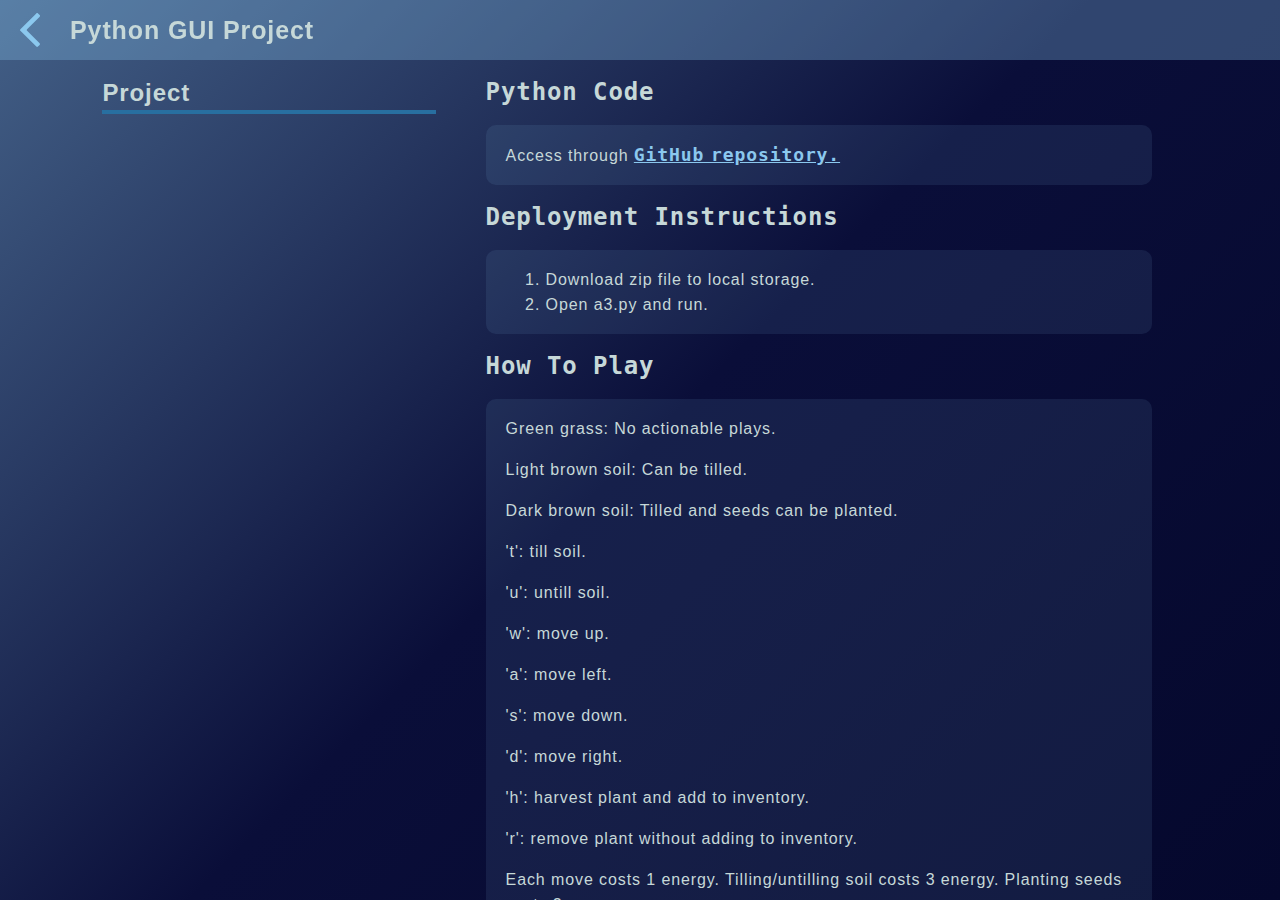
<file: website-project-page/python-GUI-project-page.html>
<!DOCTYPE html>
<html lang="en">
<head>
        <meta charset="utf-8" />
        <meta name="description" content="Web Development and Extended Resume 
            for Joy Yin." />
        <meta name="author" content="Joy Yin" />
        <meta name="language" content="english" />
        <meta name="googlebot" content="notranslate" />
        <meta name="rating" content="safe for kids"/>
        <meta name="copyright" content="Copyright 2023"/> 
        <!--ensures initialising transition is smooth-->
        <meta name="viewport" content="width=device-width, initial-scale=1.0">
        
        <link rel="stylesheet" href="website-project-CSS.css"/>

        <title>Joy's Website Project</title>   
</head>
<body>
    <div id="page-container">
        <a href="../index.html">
            <div id="nav-bar">
                <img src="../icons/back-icon.svg"
                    alt="back-button" 
                    id="back-icon" 
                    class="invert-image" 
                    width=40px 
                    height=40px />
                <!-- ../ refers to parent folder-->
                <span id="project-title">
                    Python GUI Project
                </span>
            </div>
        </a>
        <div id="all-content-container">
            <div id="content-container">
                <div class="heading-container">
                    <div class="heading-underline">
                    <h2 class="heading" id="intro">Project</h2>
                    </div>
                </div>
                <div class="description-container">
                    <h2 class="sub-heading" id="aim">Python Code</h2>
                    <div class="background-cube">
                        <p>
                            Access through
                            <a 
                            href="https://github.com/jyin1003/python-GUI-project"
                            id="link-text"
                            >GitHub repository.</a>
                        </p>
                    </div>
                    <h2 class="sub-heading back" id="aim">
                        Deployment Instructions
                    </h2>
                    <div class="background-cube">
                        <ol>
                            <li>Download zip file to local storage.</li>
                            <li>Open a3.py and run.</li>
                        </ol>
                    </div>
                    <h2 class="sub-heading back" id="aim">
                        How To Play
                    </h2>
                    <div class="background-cube">
                        <p>Green grass: No actionable plays.</p>
                        <p>Light brown soil: Can be tilled.</p>
                        <p>Dark brown soil: Tilled and seeds can be planted.</p>
                        <p>'t': till soil.</p>
                        <p>'u': untill soil.</p>
                        <p>'w': move up.</p>
                        <p>'a': move left.</p>
                        <p>'s': move down.</p>
                        <p>'d': move right.</p>
                        <p>'h': harvest plant and add to inventory.</p>
                        <p>'r': remove plant without adding to inventory.</p>
                        <p>
                            Each move costs 1 energy. Tilling/untilling soil 
                            costs 3 energy. Planting seeds costs 2 energy.
                        </p>
                        <p>
                            To plant a seed, select the desired seed window 
                            frame from the inventory frame. 
                        </p>
                        <p>
                            Pressing the next day button will allow the seeds 
                            to grow and be harvested while resetting the 
                            energy to 100.   
                        </p>
                    </div>
                </div>
            </div>
            <div id="content-container">
                <div class="heading-container">
                    <div class="heading-underline">
                    <h2 class="heading" id="intro">Overview</h2>
                    </div>
                </div>
                <div class="description-container">
                    <h2 class="sub-heading" id="aim">Aim</h2>
                    <div class="background-cube">
                        <p>
                            Create a game with an interactive experience
                            through a GUI interface, implementing Python's
                            <span id="bold-this">
                                object-orientated programming
                            </span> and class methods.
                        </p>
                    </div>
                    <h2 class="sub-heading back" id="aim">Build Time</h2>
                    <div class="background-cube">
                        <p>This was a course assignment project that took
                            <span class="bold-this">2 weeks</span>
                            <span>to build</span>.
                        </p>
                    </div>
                </div>
            </div>
            <div id="content-container">
                <div class="heading-container">
                    <div class="heading-underline">
                        <h2 class="heading" id="process">Process</h2>
                    </div>
                </div>
                <div class="description-container">
                    <h2 class="sub-heading" id="aim">Key Learning Points</h2>
                    <div class="background-cube">
                        <p class="bold-this">
                            1. Creating an Interactive GUI Game
                        </p>
                        <p>
                            Creating this game required three aspects: firstly, 
                            the <span class="bold-this">'model'</span> that 
                            programmed how various components 
                            of the game functioned; the <span class="bold-this">
                            'interface'</span> which is 
                            what the player would interact with; the 
                            <span class="bold-this">'controller'</span>
                            which acts as the link between the 
                            <span class="bold-this">'model'</span> and the 
                            <span class="bold-this">'interface'</span>. 
                        </p>
                    </div>
                    <div class="background-cube">
                        <p class="bold-this">
                            2. Interface 
                        </p>
                        <p>
                            Rendered graphics and formatted the interface with 
                            various frames and layouts. 
                        </p>
                        <div class="snapshot">
                            <img class="snapshot-pic"
                                src="code-snapshots/render-code-snapshot.png"
                                alt="render-code-snapshot"/>
                        </div>
                        <p>
                            Created interactive buttons and dynamic 
                            'soil tiles' (changes colour upon tilling and 
                            untilling), character positioning (the character 
                            image changes with the direction) and inventory 
                            frames (changes colour upon selection). 
                        </p>
                    </div>
                    <div class="background-cube">
                        <p class="bold-this">
                            3. Controller 
                        </p>
                        <p>
                            Used event handlers for various key presses 
                            which would then translate to changes to the 
                            interface (keypresses). 
                        </p>
                        <div class="snapshot">
                            <img class="snapshot-pic"
                                src="code-snapshots/event-handler-code-snapshot.png"
                                alt="event-handler-code-snapshot"/>
                        </div>
                        <p>
                            Implemented function callbacks according
                            to player selections (buying and selling items).
                        </p>
                        <div class="snapshot">
                            <img class="snapshot-pic"
                                src="code-snapshots/callback-code-snapshot.png"
                                alt="callback-code-snapshot"/>
                        </div>
                        </p>
                        <p>
                            Used class methods to encapsulate game objects for
                            code organisation and readability. 
                        </p>
                    </div>
                    <div class="background-cube">
                        <p class="bold-this">
                            4. Linking the Controller to the Model 
                        </p>
                        <p>
                            A large part of this project was learning how to 
                            implement class methods from existing code files 
                            (a3_support.py, model.py).
                        </p>
                        <p>
                            The main takeaway was learning how to read and 
                            understand code written by other people whilst 
                            implementing the functionality to improve the 
                            efficiency of the game's code. 
                        </p>
                    </div>
                    <h2 class="sub-heading" id="aim">
                        Obstacles and Limitations
                    </h2>
                    <div class="background-cube">
                        <p class="bold-this">
                            1. Local Deployment
                        </p>
                        <p>
                            The game can only be deployed through the local 
                            Python environment whereas ideally, this project
                            would be accessible publicly. 
                        </p>
                        <p>
                            However, extensive adjustments to the code would be 
                            required in order to extract the core functionality
                            of the Tkinter application into a separate Python 
                            module or set of API endpoints. Furthermore, I 
                            would need to learn web frameworks for Python, such 
                            as Flask or Django, to host the application. 
                        </p>
                    </div>
                    <div class="background-cube">
                        <p class="bold-this">
                            2. Handling callback functions
                        </p>
                        <p>
                            When instantiating the inventory class, multiple 
                            callback functions had to be passed in.
                        </p>
                        <div class="snapshot">
                            <img class="snapshot-pic"
                                src="code-snapshots/lambda-code-snapshot.png"
                                alt="lambda-code-snapshot"/>
                        </div>
                        <p>
                            However, there was difficulty in intiating the
                            callback upon either a button click or a left-click 
                            event. To solve this, the lambda event and 
                            lambda function was used. 
                        </p>
                    </div>
                </div>
            </div>
        </div>
    </div>
</body>
</html>
</file>
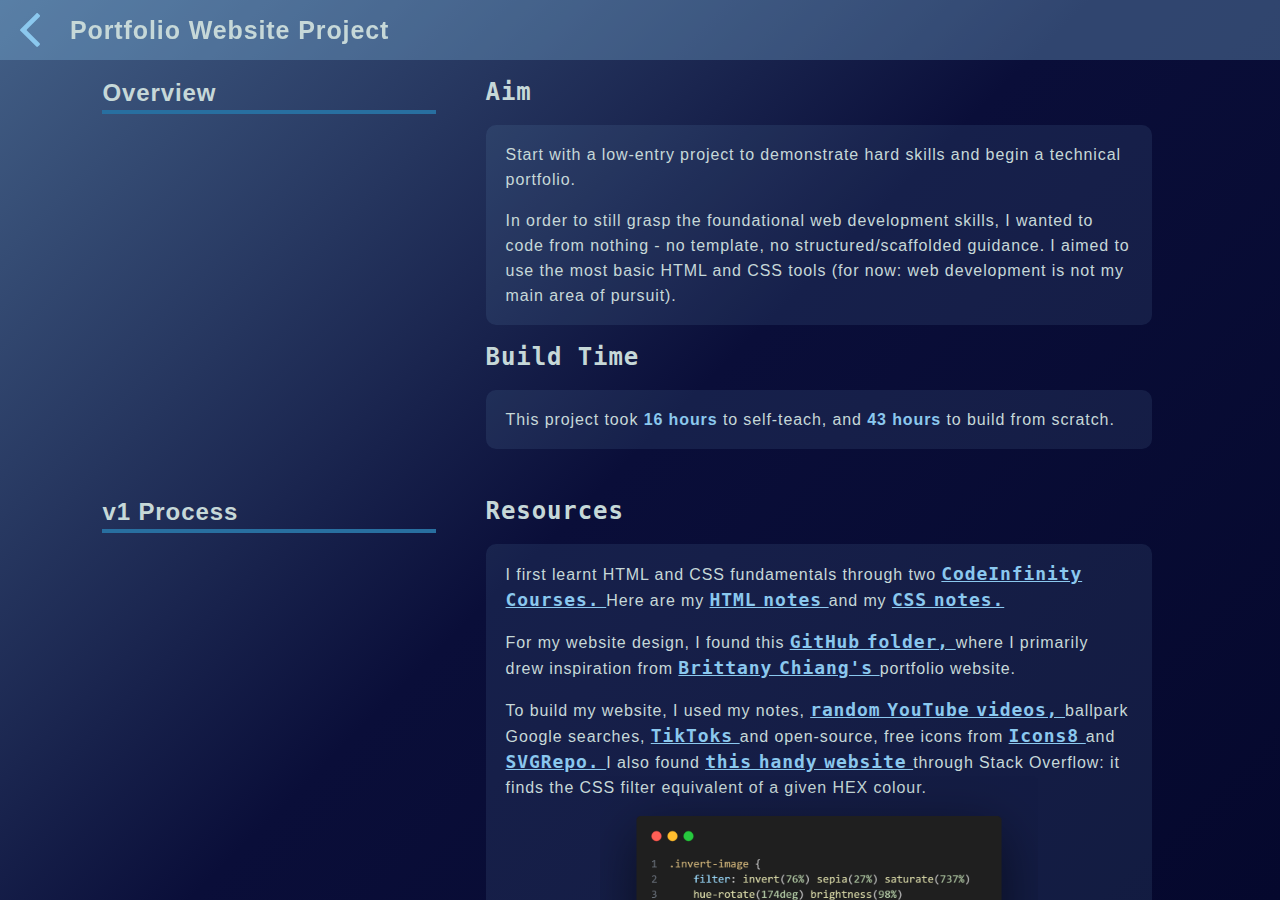
<file: website-project-page/website-project-page.html>
<!DOCTYPE html>
<html lang="en">
<head>
        <meta charset="utf-8" />
        <meta name="description" content="Web Development and Extended Resume 
            for Joy Yin." />
        <meta name="author" content="Joy Yin" />
        <meta name="language" content="english" />
        <meta name="googlebot" content="notranslate" />
        <meta name="rating" content="safe for kids"/>
        <meta name="copyright" content="Copyright 2023"/> 
        <!--ensures initialising transition is smooth-->
        <meta name="viewport" content="width=device-width, initial-scale=1.0">
        
        <link rel="stylesheet" href="website-project-CSS.css"/>

        <title>Joy's Website Project</title>   
</head>
<body>
    <div id="page-container">
        <a href="../index.html">
            <div id="nav-bar">
                <img src="../icons/back-icon.svg" 
                    alt="back-button" 
                    id="back-icon" 
                    class="invert-image" 
                    width=40px 
                    height=40px />
                <!-- ../ refers to parent folder-->
                <span id="project-title">
                    Portfolio Website Project
                </span>
            </div>
        </a>
        <div id="all-content-container">
            <div id="content-container">
                <div class="heading-container">
                    <div class="heading-underline">
                    <h2 class="heading" id="intro">Overview</h2>
                    </div>
                </div>
                <div class="description-container">
                    <h2 class="sub-heading" id="aim">Aim</h2>
                    <div class="background-cube">
                        <p>
                            Start with a low-entry project to demonstrate hard skills
                            and begin a technical portfolio.
                        </p>
                        <p>
                            In order to still grasp the foundational web 
                            development skills, I wanted to code from nothing - no 
                            template, no structured/scaffolded guidance. I aimed to use
                            the most basic HTML and CSS tools (for now: web 
                            development is not my main area of pursuit).
                        </p>
                    </div>
                    <h2 class="sub-heading back" id="aim">Build Time</h2>
                    <div class="background-cube">
                        <p>This project took
                            <span class="bold-this">16 hours</span>
                            <span>to self-teach,</span>
                            <span> and</span>
                            <span class="bold-this">43 hours</span>
                            <span>to build from scratch.</span>
                        </p>
                    </div>
                </div>
            </div>
            <div id="content-container">
                <div class="heading-container">
                    <div class="heading-underline">
                        <h2 class="heading" id="process">v1 Process</h2>
                    </div>
                </div>
                <div class="description-container">
                    <h2 class="sub-heading" id="aim">Resources</h2>
                    <div class="background-cube">
                        <p>I first learnt HTML and CSS fundamentals through two
                            <a id="link-text" 
                                href="https://codefinity.com/" 
                                target="_blank">
                                CodeInfinity Courses.
                            </a>
                            <span>Here are my</span>
                            <a id="link-text" 
                            href="https://joy-yin.notion.site/HTML-bf45d1ee80b44f40b0b04d142b99a6b1?pvs=4"
                            target="_blank">
                            HTML notes
                            </a>
                            <span>and my</span>
                            <a id="link-text" 
                            href="https://joy-yin.notion.site/CSS-6563b974e9e049cd8ddb2baceaf0d7ca?pvs=4"
                            target="_blank">
                            CSS notes.
                            </a>
                        </p>
                        <p>For my website design, I found this 
                            <a id="link-text" 
                            href="https://github.com/Evavic44/portfolio-ideas"
                            target="_blank">
                            GitHub folder,
                            </a>
                            <span>where I primarily drew inspiration from</span>
                            <a id="link-text" 
                            href="https://brittanychiang.com/"
                            target="_blank">
                            Brittany Chiang's
                            </a>
                            <span>portfolio website. 
                            </span>
                        </p>
                        <p>To build my website, I used my notes, 
                            <a id="link-text" 
                                href="https://www.youtube.com/watch?v=CxJUnPEb9bM"
                                target="_blank">
                                random YouTube videos,
                            </a>
                            ballpark Google searches, 
                            <span>
                            <a id="link-text" 
                            href="https://vt.tiktok.com/ZSLSXcPEm/"
                            target="_blank">
                            TikToks
                            </a> and open-source, free icons from</span>
                            <a id="link-text" 
                            href="https://icons8.com/"
                            target="_blank">
                            Icons8
                            </a>
                            <span>and</span>
                            <a id="link-text" 
                            href="https://www.svgrepo.com/"
                            target="_blank">
                            SVGRepo.
                            </a>
                            <span>I also found</span>
                            <a id="link-text" 
                            href="https://codepen.io/sosuke/pen/Pjoqqp"
                            target="_blank">
                            this handy website
                            </a>
                            <span>
                                through Stack Overflow: it finds the CSS filter equivalent 
                                of a given HEX colour.
                            </span>
                            <div class="snapshot">
                                <img class="snapshot-pic"
                                    src="code-snapshots/invert-filter.png"
                                    alt="invert-filter-code-snapshot"/>
                            </div>
                        </p>
                        <p>
                            <span>I used</span>
                            <a id="link-text" 
                            href="https://www.youtube.com/watch?v=8hrJ4oN1u_8"
                            target="_blank">
                            YouTube videos
                            </a>
                            <span>to learn how to deploy my website with</span>
                            <a id="link-text" 
                            href="https://joy-yin.notion.site/Git-and-GitHub-cc31319e6a21477aaad534158b6472ae?pvs=4"
                            target="_blank">
                            Git and GitHub (notes).
                            </a>
                        </p>
                </div>
                    <h2 class="sub-heading" id="aim">
                        Obstacles and Limitations
                    </h2>
                    <div class="background-cube">
                        <p class="bold-this">
                            1. Formatting: Padding and Margins
                        </p>
                        <p>
                            There was a lot of guesswork and manual 
                            adjustements made to format the website, including
                            very arbitrary hardcoded pixel values all over 
                            the place...
                        </p>
                        <div class="snapshot">
                            <img class="snapshot-pic"
                                src="code-snapshots/formatting.png"
                                alt="formatting-code-snapshot"/>
                        </div>
                        <p>
                            It also took awhile to grasp overflow settings when 
                            creating the left static box and the right 
                            scrollable box.
                        </p>
                    </div>
                    <div class="background-cube">
                        <p class="bold-this">
                            2. Minimised Window
                        </p>
                        <p>
                            Due to the hardcoded formatting, I attempted to
                            accomodate for minimised windows. 
                        </p>
                        <div class="snapshot">
                            <img class="snapshot-pic"
                                src="code-snapshots/minimised-window.png"
                                alt="minimised-window-code-snapshot"/>
                        </div>
                        <p>
                            Ultimately, a major limitation was that this 
                            website cannot accomodate for different 
                            screen sizes, particularly mobile. 
                        </p>
                        <p>
                            A future improvement would be designing a more 
                            responsive website with fluid layouts and 
                            formatting. I would need to learn frameworks like 
                            Bootstrap and Tailwind CSS.
                        </p>
                    </div>
                    <div class="background-cube">
                        <p class="bold-this">
                            3. JavaScript
                        </p>
                        <p>
                            Instead of following a tutorial or using a template,
                            this project focused on what I could build given 
                            the most basic web devlopmenet 'training' -
                            a static website.
                        </p>
                        <p>
                            To overcome this limitation and produce a dynamic, 
                            interactive website, the use of Javascript and 
                            back-end tools will be introduced in future 
                            versions. 
                        </p>
                    </div>
                    <div class="background-cube">
                        <p class="bold-this">
                            4. Classes and IDs
                        </p>
                        <p>
                            Overall, the base source code (index.html) is 
                            very messy and disorganised, with inconsistent 
                            differentiation between the use of classes and IDs. 
                        </p>
                        <p>
                            However, I believe an improvement can be seen 
                            between the base source code and this page's 
                            source code (website-project-page.html).
                        </p>
                    </div>
                </div>
            </div>
            <div id="content-container">
                <div class="heading-container">
                    <div class="heading-underline">
                        <h2 class="heading" id="process">Update Log</h2>
                    </div>
                </div>
                <div class="description-container">
                    <h2 class="sub-heading" id="aim">v1. 30/06/2023</h2>
                    <div class="background-cube">
                        <p>
                            First deployment. Made pull requests between 
                            different branches while adjusting some padding and
                            spelling errors. 
                        </p>
                    </div>
                    <h2 class="sub-heading" id="aim">v1.1 7/07/2023</h2>
                    <div class="background-cube">
                        <p>
                            Customised the scrollbar to suit Chrome and Edge 
                            browsers.
                        </p>
                        <div class="snapshot">
                            <img class="snapshot-pic"
                                src="code-snapshots/scrollbar-code-snapshot.png"
                                alt="scrollbar-code-snapshot"/>
                        </div>
                        <p>
                            Added Python GUI project, with source code and a
                            project page with detailed explanation. 
                        </p>
                        <p>
                            Minor adjustments to the resume file and reflected
                            these updates on the website. 
                        </p>
                    </div>
                </div>
            </div>
        </div>
    </div>
</body>
</html>
</file>
<file: website-project-page/website-project-CSS.css>
/*settings for whole document */
:root {
    background: linear-gradient(-45deg, #05082d, #0a0e39,#436087);
    color: #c6d8d8;
    font-family: 'Poppins', sans-serif;
    letter-spacing: 0.9px;
    line-height: 25px;

    --alt-font: 'Roboto Mono', monospace;
    }  
.invert-image {
    filter: invert(76%) sepia(27%) saturate(737%) 
    hue-rotate(174deg) brightness(98%) 
    contrast(90%); 
    /*convert SVG icon colour*/
}
#link-text{
    text-decoration: underline; 
    color:#8BC8EE;
    font-weight: bold;
    font-family: var(--alt-font);
    font-size: 18px;
    word-spacing: -5px;
} 
.bold-this {
    font-weight: bold;
    color: #8BC8EE;
}

@keyframes fade-in {
    0% {
        opacity: 0;
    }
    100% {
        opacity: 1;
    }
}
@keyframes slide-up {
    0% {
        opacity: 0;
        transform: translateY(100px);
    }
    100% {
        opacity: 1;
        transform: translateY(0);
    }
}

html, body {
    height: 100vh;
    margin: 0;
    overflow-y: auto;
    overflow-x: hidden;
} 

.background-cube {
    background-color: rgba(138, 200, 238, 0.1);
    border-radius: 10px;

    margin-top: 20px;
    padding: 1px 20px;
}

#page-container {
    display: flex;
    flex-direction: column;
    
    height: 100vh;
    position: relative;
    overflow: hidden;
}

/*scroll bar*/
body {
    animation: fade-in 4s ease
}
::-webkit-scrollbar {
    width:8px;
}
::-webkit-scrollbar-thumb {
    background: rgba(138, 200, 238, 0.5);
    border-radius: 5px;
}

/*navigation bar*/
#nav-bar {
    display: flex;
    align-items: center;
    position: fixed;
    top:0;

    height:60px;
    width:100%;

    background-color: rgba(138, 200, 238, 0.3);

    animation: fade-in 1s ease;
}
#back-icon {
    transform: rotate(-90deg);
    margin-left: 10px;
}
#project-title {
    margin-left: 20px;

    color: #c6d8d8;
    text-decoration: none;
    font-size: 25px;
    font-weight: bold;
}

/*project content*/
#all-content-container {
    display: flex;
    flex-direction: column;
    align-items: center;

    position: relative;
    overflow-y: scroll;
    height: calc(100%-60px); /*accounts for height of nav bar*/
    
    margin-top: 60px;
}
/*overall style settings*/
.heading {
    margin-bottom: -5px;
}
.heading-underline {
    padding-bottom: 10px;
    border-bottom: 4px solid #286FA0;
}

/*content*/
#content-container {
    display: flex;
    flex-direction: row;

    box-sizing: border-box; /*prevents text from exceeding screen width*/
    height: fit-content;
    width: 100%;
    padding: 0 10vw 30px 8vw;

    animation: slide-up 2s ease
}
.heading-container {
    flex:1;
    padding-right: 50px;
}
.description-container {
    flex: 2;
}
.sub-heading {
    font-family: var(--alt-font);
}

.snapshot {
    display: flex;
    align-items: center;
    justify-content: center;

    margin: -40px 0;
    padding: 0;

    width: 100%;
}
.snapshot-pic {
    width:70%
}
</file>
